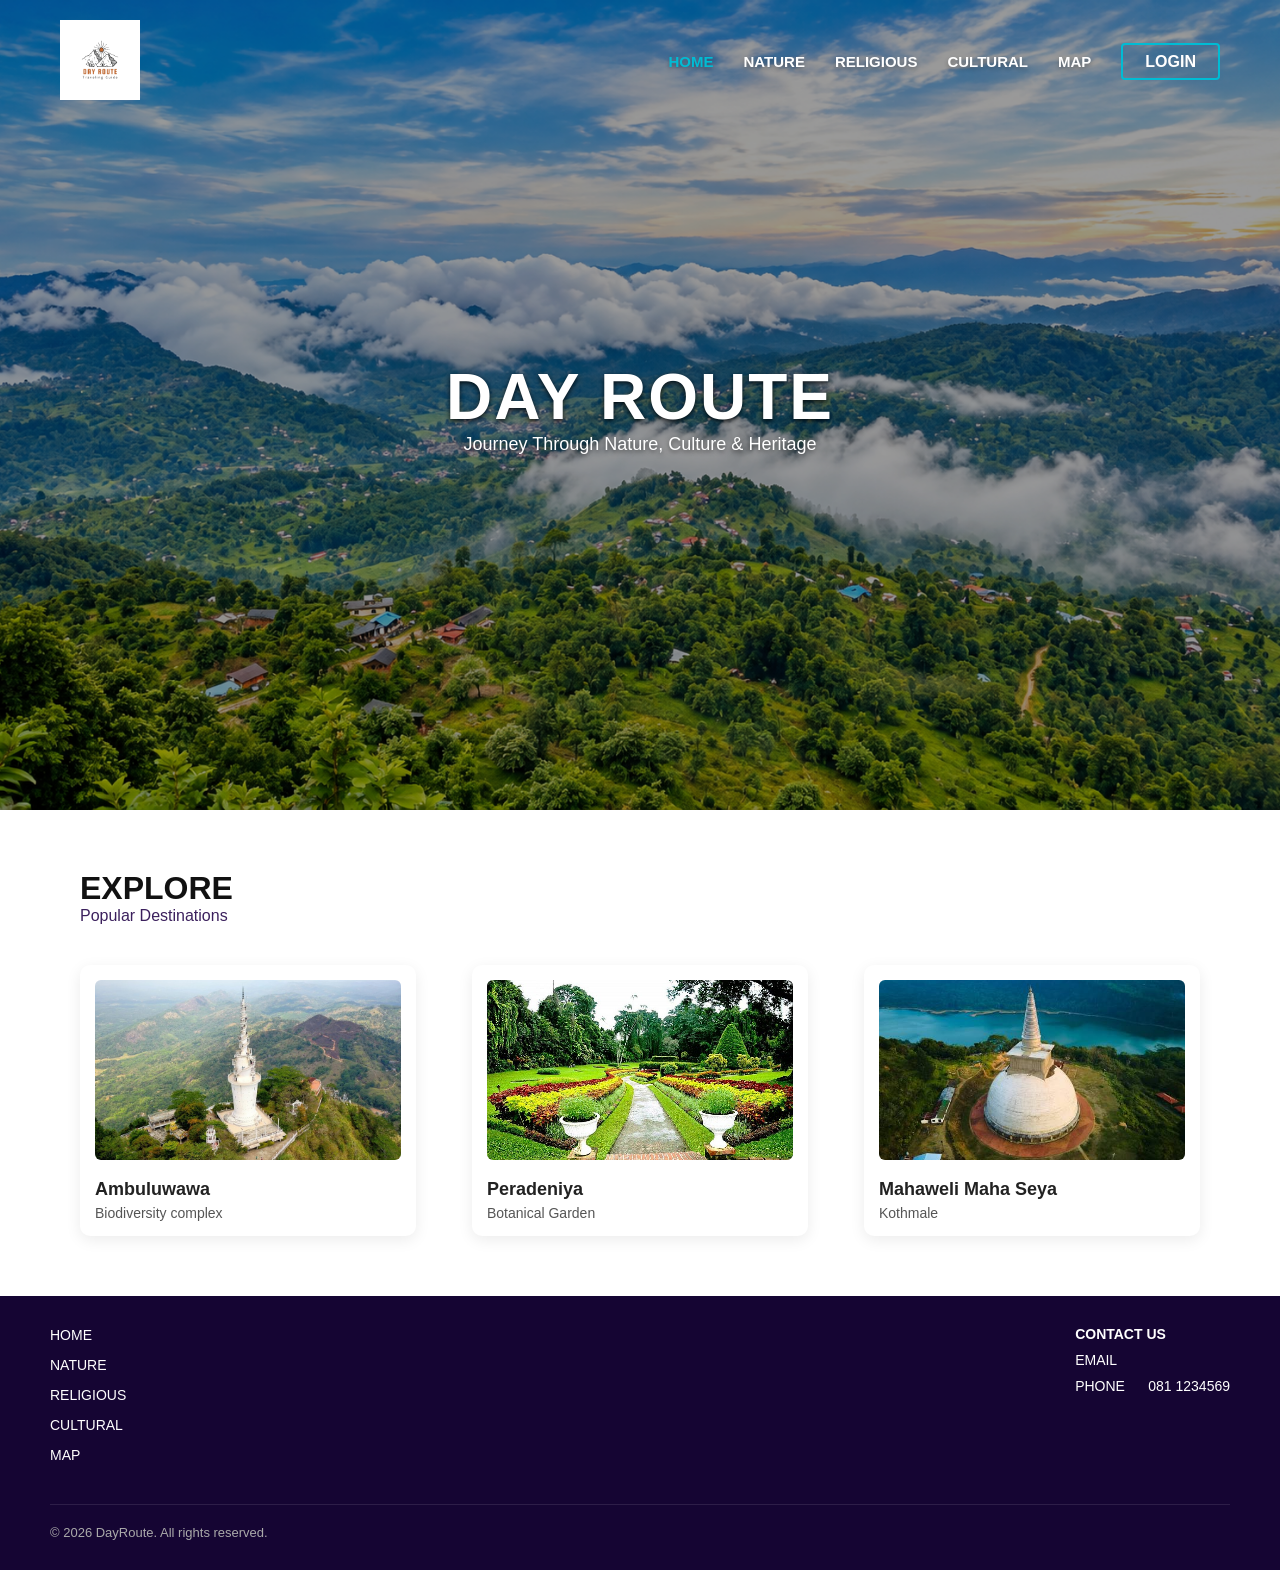
<file: index.html>
<!DOCTYPE html>
<html lang="en">
<head>
    <meta charset="UTF-8">
    <meta name="viewport" content="width=device-width, initial-scale=1.0">
    <title>DayyRoute - Journey Through Nature, Culture & Heritage</title>
    <link rel="stylesheet" href="style.css">
</head>
<body>

    <!-- Header & Hero Section -->
    <header class="hero-section">
    <!-- Image Slider Backgrounds -->
    <div class="hero-slider">
        <img src="images/heroimage1.png" class="slide active" alt="Hero 1">
        <img src="images/heroimage2.png" class="slide" alt="Hero 2">
        <img src="images/heroimage3.png" class="slide" alt="Hero 3">
    </div>

    <!-- Overlay  -->
    <div class="hero-overlay"></div>

    <!-- Navbar -->
    <nav class="navbar">
        <div class="logo">
            <img src="images/logo.png" alt="DayyRoute Logo">
        </div>
        <div class="nav-right">
            <ul class="nav-links">
                <li><a href="#" class="active">HOME</a></li>
                <li><a href="nature.php">NATURE</a></li>
                <li><a href="religious.php">RELIGIOUS</a></li>
                <li><a href="cultural.php">CULTURAL</a></li>
                <li><a href="map.html">MAP</a></li>
            </ul>
            <div class="login-btn-container">
                <a href="login.php" class="login-btn">LOGIN</a>
            </div>
        </div>
    </nav>

    <!-- Hero Content -->
    <div class="hero-content">
        <h1>DAY ROUTE</h1>
        <p>Journey Through Nature, Culture & Heritage</p>
    </div>
    
    <div></div> <!-- for Flex space alignment  -->
</header>

    <!-- Explore Section -->
    <section class="explore-section">
        <div class="explore-title">
            <h2>EXPLORE</h2>
            <p>Popular Destinations</p>
        </div>

        <div class="cards-container">
            <!-- Card 1 -->
            <div class="card">
              <a href="cultural.php">  <img src="images/ambuluwawa.jpg" alt="Ambuluwawa"> </a>
                <h3>Ambuluwawa</h3>
                <p>Biodiversity complex</p>
            </div>

            <!-- Card 2 -->
            <div class="card">
               <a href="nature.php"> <img src="images/peradeniya.jpg" alt="Peradeniya"> </a>
                <h3>Peradeniya</h3>
                <p>Botanical Garden</p>
            </div>

            <!-- Card 3 -->
            <div class="card">
                <a href="religious.php"><img src="images/Mahaweli maha seya1.jfif" alt="Mahaweli MAha Seya"> </a>
                <h3>Mahaweli Maha Seya</h3>
                <p>Kothmale</p>
            </div>
        </div>
    </section>

    <!-- Footer Section -->
    <footer class="footer">
        <div class="footer-content">
            <div class="footer-col">
                <ul class="footer-links">
                    <li><a href="index.html">HOME</a></li>
                    <li><a href="nature.php">NATURE</a></li>
                    <li><a href="religious.php">RELIGIOUS</a></li>
                    <li><a href="cultural.php">CULTURAL</a></li>
                    <li><a href="map.html">MAP</a></li>
                </ul>
            </div>
            <div class="footer-col contact-col">
                <p><strong>CONTACT US</strong></p>
                <p>EMAIL</p>
                <p>PHONE &nbsp;&nbsp;&nbsp;&nbsp; 081 1234569</p>
            </div>
        </div>
        <div class="footer-bottom">
            <p>&copy; 2026 DayRoute. All rights reserved.</p>
        </div>
    </footer>
<script>
    const slides = document.querySelectorAll('.hero-slider img');
    let currentIndex = 0;

    function nextSlide() {
        slides[currentIndex].classList.remove('active');
        currentIndex = (currentIndex + 1) % slides.length;
        slides[currentIndex].classList.add('active');
    }

    // change image per every 3 secs//
    setInterval(nextSlide, 3000);
</script>
</body>
</html>
</file>
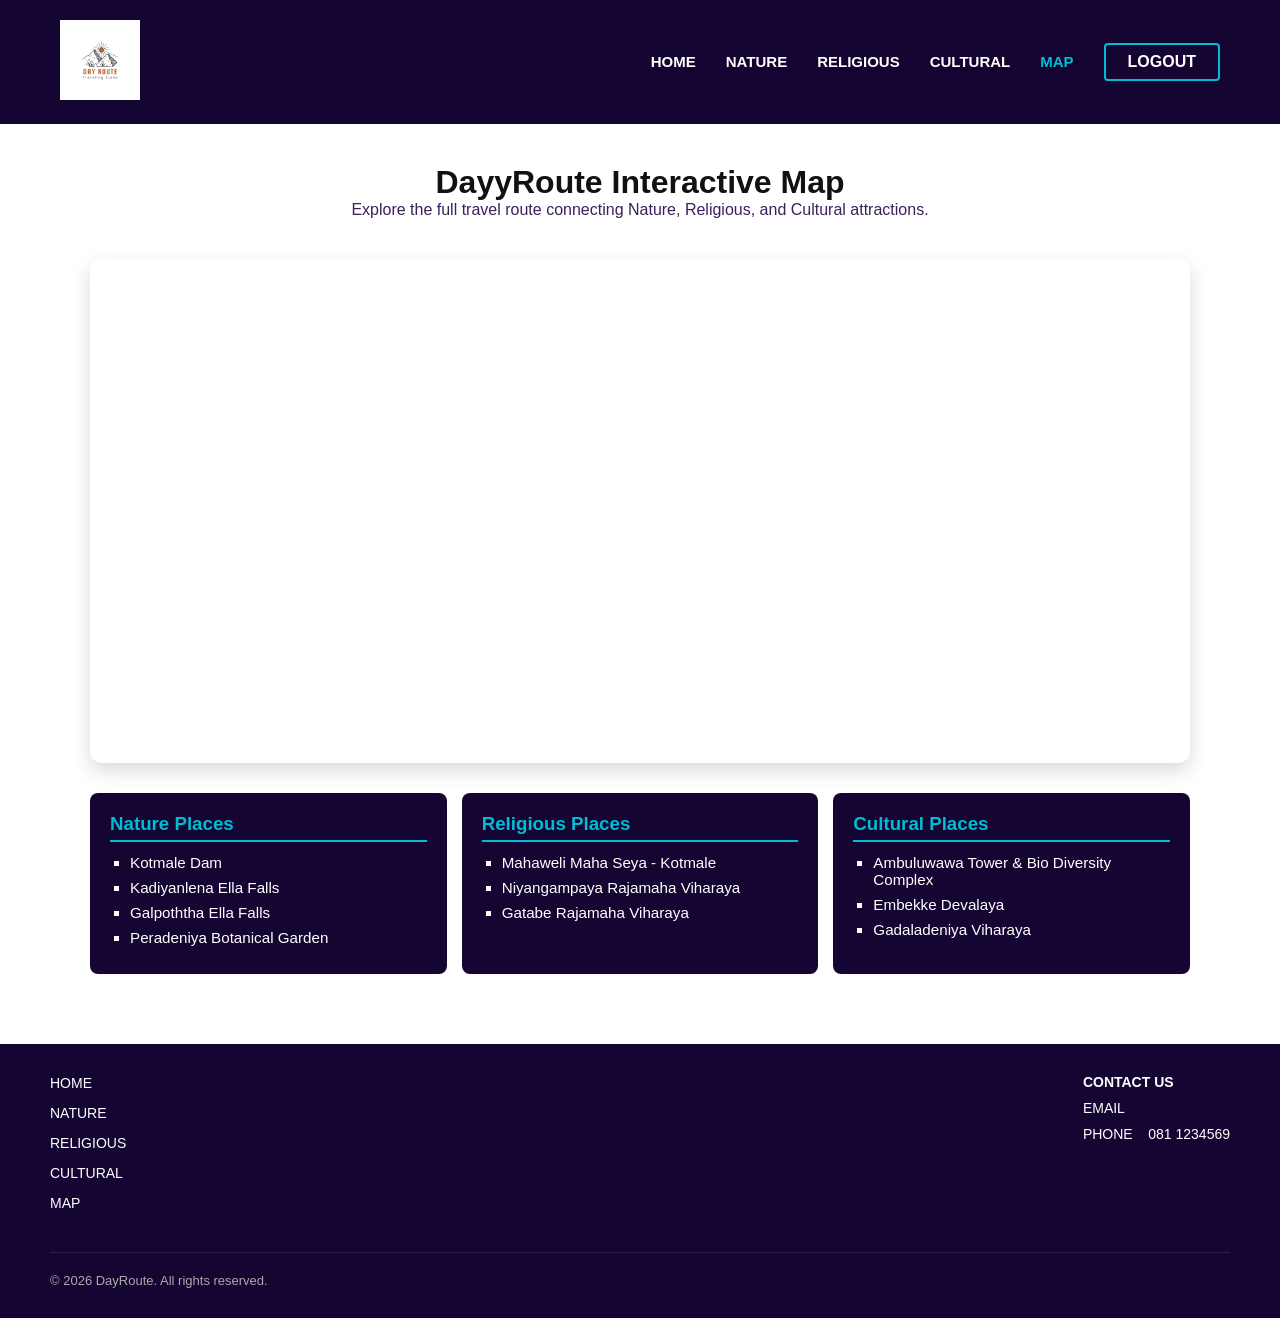
<file: map.html>
<!DOCTYPE html>
<html lang="en">
<head>
    <meta charset="UTF-8">
    <meta name="viewport" content="width=device-width, initial-scale=1.0">
    <title>DayyRoute - Route Map</title>
    <!-- CSS file connection -->
    <link rel="stylesheet" href="style.css">
    <style>
        .map-section {
            padding: 40px 60px;
            text-align: center;
        }
        .map-container {
            width: 100%;
            max-width: 1100px;
            margin: 20px auto;
            border-radius: 12px;
            overflow: hidden;
            box-shadow: 0 8px 20px rgba(0,0,0,0.15);
        }
        .places-list-container {
            display: flex;
            flex-wrap: wrap;
            justify-content: center;
            gap: 15px;
            max-width: 1100px;
            margin: 30px auto;
        }
        .category-box {
            background-color: #150533;
            color: #ffffff;
            padding: 20px;
            border-radius: 8px;
            flex: 1;
            min-width: 280px;
            text-align: left;
        }
        .category-box h3 {
            color: #00bcd4;
            margin-bottom: 12px;
            border-bottom: 2px solid #00bcd4;
            padding-bottom: 5px;
        }
        .category-box ul {
            list-style-type: square;
            padding-left: 20px;
        }
        .category-box li {
            margin-bottom: 8px;
            font-size: 0.95rem;
        }
    </style>
</head>
<body>

    <!-- Header & Navigation Bar  -->
    <header style="background-color: #150533; padding: 20px 60px;">
        <nav class="navbar">
            <div class="logo">
                <a href="index.html"><img src="images/logo.png" alt="DayyRoute Logo"></a>
            </div>
            <div class="nav-right">
                <ul class="nav-links">
                    <li><a href="index.html">HOME</a></li>
                    <li><a href="nature.php">NATURE</a></li>
                    <li><a href="religious.php">RELIGIOUS</a></li>
                    <li><a href="cultural.php">CULTURAL</a></li>
                    <li><a href="map.html" style="color: #00bcd4;">MAP</a></li>
                </ul>
                <a href="logout.php" class="login-btn">LOGOUT</a>
            </div>
        </nav>
    </header>

    <!-- Main Map Section -->
    <main class="map-section">
        <div class="explore-title">
            <h2>DayyRoute Interactive Map</h2>
            <p>Explore the full travel route connecting Nature, Religious, and Cultural attractions.</p>
        </div>

        <!-- Embedded Google Map -->
        <div class="map-container">
            <iframe 
                src="https://www.google.com/maps/embed?pb=!1m28!1m12!1m3!1d126588.60155099342!2d80.51868356885374!3d7.149728345799988!2m3!1f0!1f0!3f0!3m2!1i1024!2i768!4f13.1!4m13!3e0!4m5!1s0x3ae3628461751efd%3A0xc6c7bc3827d0fb83!2sAmbuluwawa%20Tower%2C%20Gampola!3m2!1d7.1189914!2d80.5513904!4m5!1s0x3ae366266498acd3%3A0x411a3818a1e03c3b!2sRoyal%20Botanical%20Gardens%2C%20Peradeniya!3m2!1d7.2683107!2d80.5965471!5e0!3m2!1sen!2slk!4f13.1" 
                width="100%" 
                height="500" 
                style="border:0;" 
                allowfullscreen="" 
                loading="lazy" 
                referrerpolicy="no-referrer-when-downgrade">
            </iframe>
        </div>

        <!-- Route Destinations Overview -->
        <div class="places-list-container">
            <!-- Nature -->
            <div class="category-box">
                <h3>Nature Places</h3>
                <ul>
                    <li>Kotmale Dam</li>
                    <li>Kadiyanlena Ella Falls</li>
                    <li>Galpoththa Ella Falls</li>
                    <li>Peradeniya Botanical Garden</li>
                </ul>
            </div>

            <!-- Religious -->
            <div class="category-box">
                <h3>Religious Places</h3>
                <ul>
                    <li>Mahaweli Maha Seya - Kotmale</li>
                    <li>Niyangampaya Rajamaha Viharaya</li>
                    <li>Gatabe Rajamaha Viharaya</li>
                </ul>
            </div>

            <!-- Cultural -->
            <div class="category-box">
                <h3>Cultural Places</h3>
                <ul>
                    <li>Ambuluwawa Tower & Bio Diversity Complex</li>
                    <li>Embekke Devalaya</li>
                    <li>Gadaladeniya Viharaya</li>
                </ul>
            </div>
        </div>
    </main>

    <!-- Footer Section  -->
    <footer class="footer">
        <div class="footer-content">
            <ul class="footer-links">
                <li><a href="index.html">HOME</a></li>
                <li><a href="nature.php">NATURE</a></li>
                <li><a href="religious.php">RELIGIOUS</a></li>
                <li><a href="cultural.php">CULTURAL</a></li>
                <li><a href="map.html">MAP</a></li>
            </ul>
            <div class="contact-col">
                <p><strong>CONTACT US</strong></p>
                <p>EMAIL</p>
                <p>PHONE &nbsp;&nbsp; 081 1234569</p>
            </div>
        </div>
        <div class="footer-bottom">
            <p>&copy; 2026 DayRoute. All rights reserved.</p>
        </div>
    </footer>

</body>
</html>
</file>
<file: style.css>
* {
    margin: 0;
    padding: 0;
    box-sizing: border-box;
    font-family: 'Segoe UI', Tahoma, Geneva, Verdana, sans-serif;
}

/* Hero Section */
.hero-section {
    width: 100%;
    height: 90vh;
    position: relative;
    color: #fff;
    display: flex;
    flex-direction: column;
    justify-content: space-between;
    padding: 20px 60px;
    overflow: hidden;
}

/* Slider Images Container */
.hero-slider {
    position: absolute;
    top: 0;
    left: 0;
    width: 100%;
    height: 100%;
    z-index: -2;
}

.hero-slider img {
    position: absolute;
    top: 0;
    left: 0;
    width: 100%;
    height: 100%;
    object-fit: cover;
    opacity: 0;
    transition: opacity 1s ease-in-out;
}

.hero-slider img.active {
    opacity: 1;
}

/* Dark Overlay */
.hero-overlay {
    position: absolute;
    top: 0;
    left: 0;
    width: 100%;
    height: 100%;
    background: rgba(0, 0, 0, 0.4);
    z-index: -1;
}

/* Navbar */
.navbar {
    display: flex;
    justify-content: space-between;
    align-items: center;
    width: 100%;
}

.logo img {
    height: 80px;
}

.nav-right {
    display: flex;
    align-items: center;
    gap: 30px;
}

.nav-links {
    list-style: none;
    display: flex;
    gap: 30px;
}

.nav-links a {
    text-decoration: none;
    color: #fff;
    font-weight: 600;
    font-size: 15px;
    text-shadow: 0px 2px 4px rgba(0, 0, 0, 0.3);
}

.login-btn {
    text-decoration: none;
    color: #fff;
    border: 2px solid #00bcd4;
    padding: 8px 22px;
    border-radius: 4px;
    font-weight: bold;
    transition: 0.3s;
}

.login-btn:hover {
    background-color: #00bcd4;
}

/* Hero Content - Centered & Larger Title */
.hero-content {
    text-align: center;
    margin-bottom: 80px;
}

.hero-content h1 {
    font-size: 64px;
    font-weight: 800;
    letter-spacing: 2px;
    color: #ffffff;
    text-shadow: 0px 2px 5px rgba(0, 0, 0, 0.8);
}

.hero-content p {
    font-size: 18px;
    font-weight: 500;
    color: #fff;
    text-shadow: 0px 2px 4px rgba(0, 0, 0, 0.5);
}

/* Explore Section */
.explore-section {
    padding: 60px 80px;
    background-color: #ffffff;
}

.explore-title h2 {
    font-size: 32px;
    font-weight: bold;
    color: #111;
}

.explore-title p {
    font-size: 16px;
    color: #3b205d;
    margin-bottom: 40px;
}

/* Cards Layout with Floating Effect */
.cards-container {
    display: flex;
    gap: 30px;
    justify-content: space-between;
}

.card {
    background: #ffffff;
    border-radius: 10px;
    padding: 15px;
    width: 30%;
    box-shadow: 0px 4px 15px rgba(0, 0, 0, 0.08);
    transition: transform 0.3s ease;
}

.card:hover {
    transform: translateY(-5px);
}

.card img {
    width: 100%;
    height: 180px;
    object-fit: cover;
    border-radius: 6px;
}

.card h3 {
    font-size: 18px;
    margin-top: 15px;
    color: #222;
}

.card p {
    font-size: 14px;
    color: #555;
    margin-top: 5px;
}

/* Footer Section */
.footer {
    background-color: #150533;
    color: #fff;
    padding: 50px 80px 20px 80px;
}

.footer-content {
    display: flex;
    justify-content: space-between;
    margin-bottom: 40px;
}

.footer-links {
    list-style: none;
    display: flex;
    flex-direction: column;
    gap: 12px;
}

.footer-links a {
    text-decoration: none;
    color: #fff;
    font-size: 14px;
}

.contact-col p {
    margin-bottom: 10px;
    font-size: 14px;
}

.footer-bottom {
    border-top: 1px solid rgba(255, 255, 255, 0.1);
    padding-top: 20px;
    text-align: left;
    font-size: 13px;
    color: #aaa;
}
/* Authentication Pages (Login & Register) Background Styling */
.auth-body {
    background: linear-gradient(rgba(21, 5, 51, 0.7), rgba(21, 5, 51, 0.7)), url('images/heroimage1.png') no-repeat center center/cover;
    height: 100vh;
    display: flex;
    justify-content: center;
    align-items: center;
}

.auth-container {
    background: #ffffff;
    padding: 40px;
    border-radius: 12px;
    width: 100%;
    max-width: 400px;
    box-shadow: 0px 8px 25px rgba(0, 0, 0, 0.3);
}

.auth-container h2 {
    color: #150533;
    font-size: 26px;
    margin-bottom: 5px;
    text-align: center;
}

.auth-container p {
    color: #666;
    font-size: 14px;
    text-align: center;
    margin-bottom: 25px;
}

.input-group {
    margin-bottom: 20px;
}

.input-group label {
    display: block;
    font-size: 13px;
    font-weight: 600;
    color: #333;
    margin-bottom: 8px;
}

.input-group input {
    width: 100%;
    padding: 12px;
    border: 1px solid #ccc;
    border-radius: 6px;
    font-size: 14px;
    outline: none;
    transition: 0.3s;
}

.input-group input:focus {
    border-color: #00bcd4;
    box-shadow: 0 0 5px rgba(0, 188, 212, 0.3);
}

.auth-btn {
    width: 100%;
    padding: 12px;
    background-color: #150533;
    color: #fff;
    border: none;
    border-radius: 6px;
    font-size: 16px;
    font-weight: bold;
    cursor: pointer;
    transition: 0.3s;
}

.auth-btn:hover {
    background-color: #00bcd4;
    color: #150533;
}

.auth-link-text {
    text-align: center;
    margin-top: 20px;
    font-size: 13px;
    color: #555;
}

.auth-link-text a {
    color: #00bcd4;
    text-decoration: none;
    font-weight: bold;
}

.auth-link-text a:hover {
    text-decoration: underline;
}
/* Nature places grid layout  */
.places-grid {
    display: flex;
    flex-wrap: wrap;
    gap: 20px;
    margin-top: 20px;
}

.place-card {
    background: #ffffff;
    border: 1px solid #ddd;
    border-radius: 8px;
    width: 45%;
    padding: 15px;
    box-shadow: 0 2px 5px rgba(0,0,0,0.1);
}

.place-card img {
    width: 100%;
    height: 200px;
    object-fit: cover;
    border-radius: 5px;
}
footer, .footer {
    background-color: #150533;
    color: #fff;
    padding: 30px 50px;
    text-align: left;
}
.navbar .nav-links a {
    color: #fff;
    text-decoration: none;
    font-weight: 600;
    font-size: 15px;
}

.navbar .nav-links a:hover,
.navbar .nav-links a.active {
    color: #00bcd4;
}
</file>
